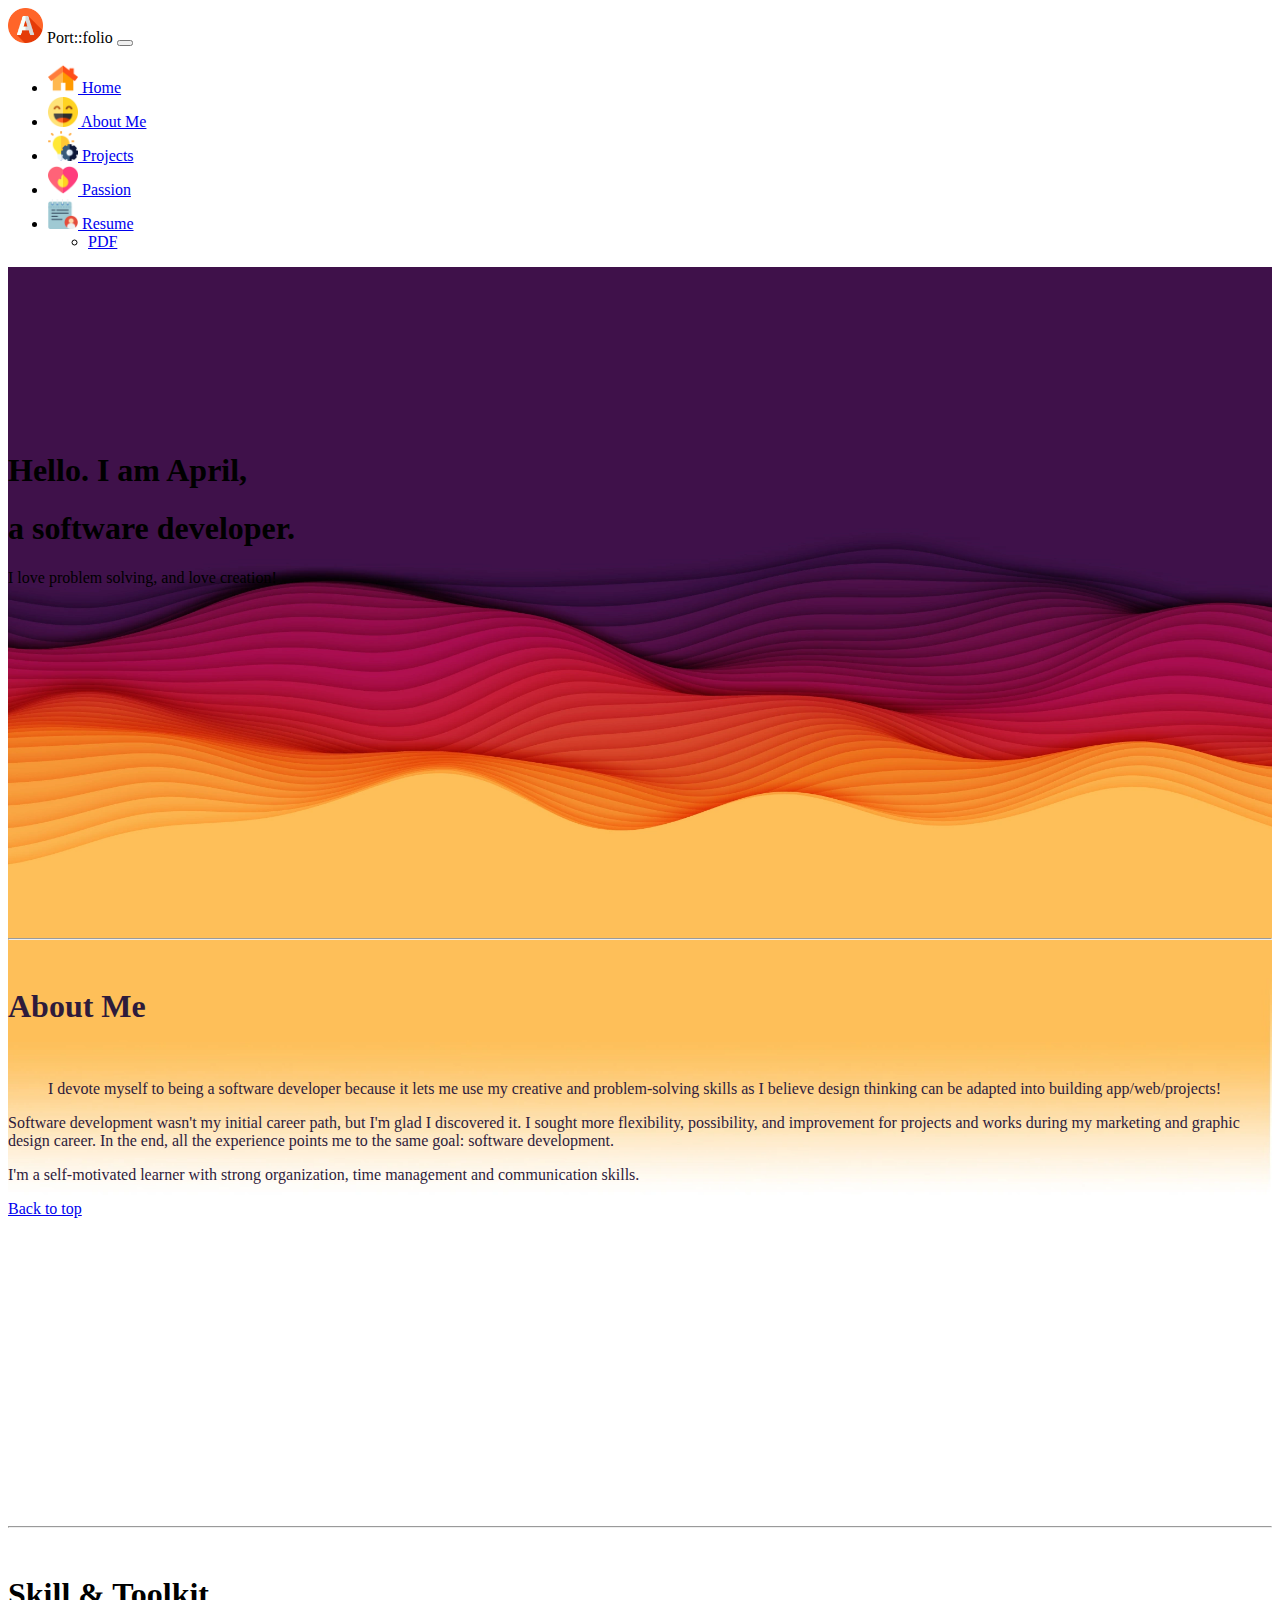
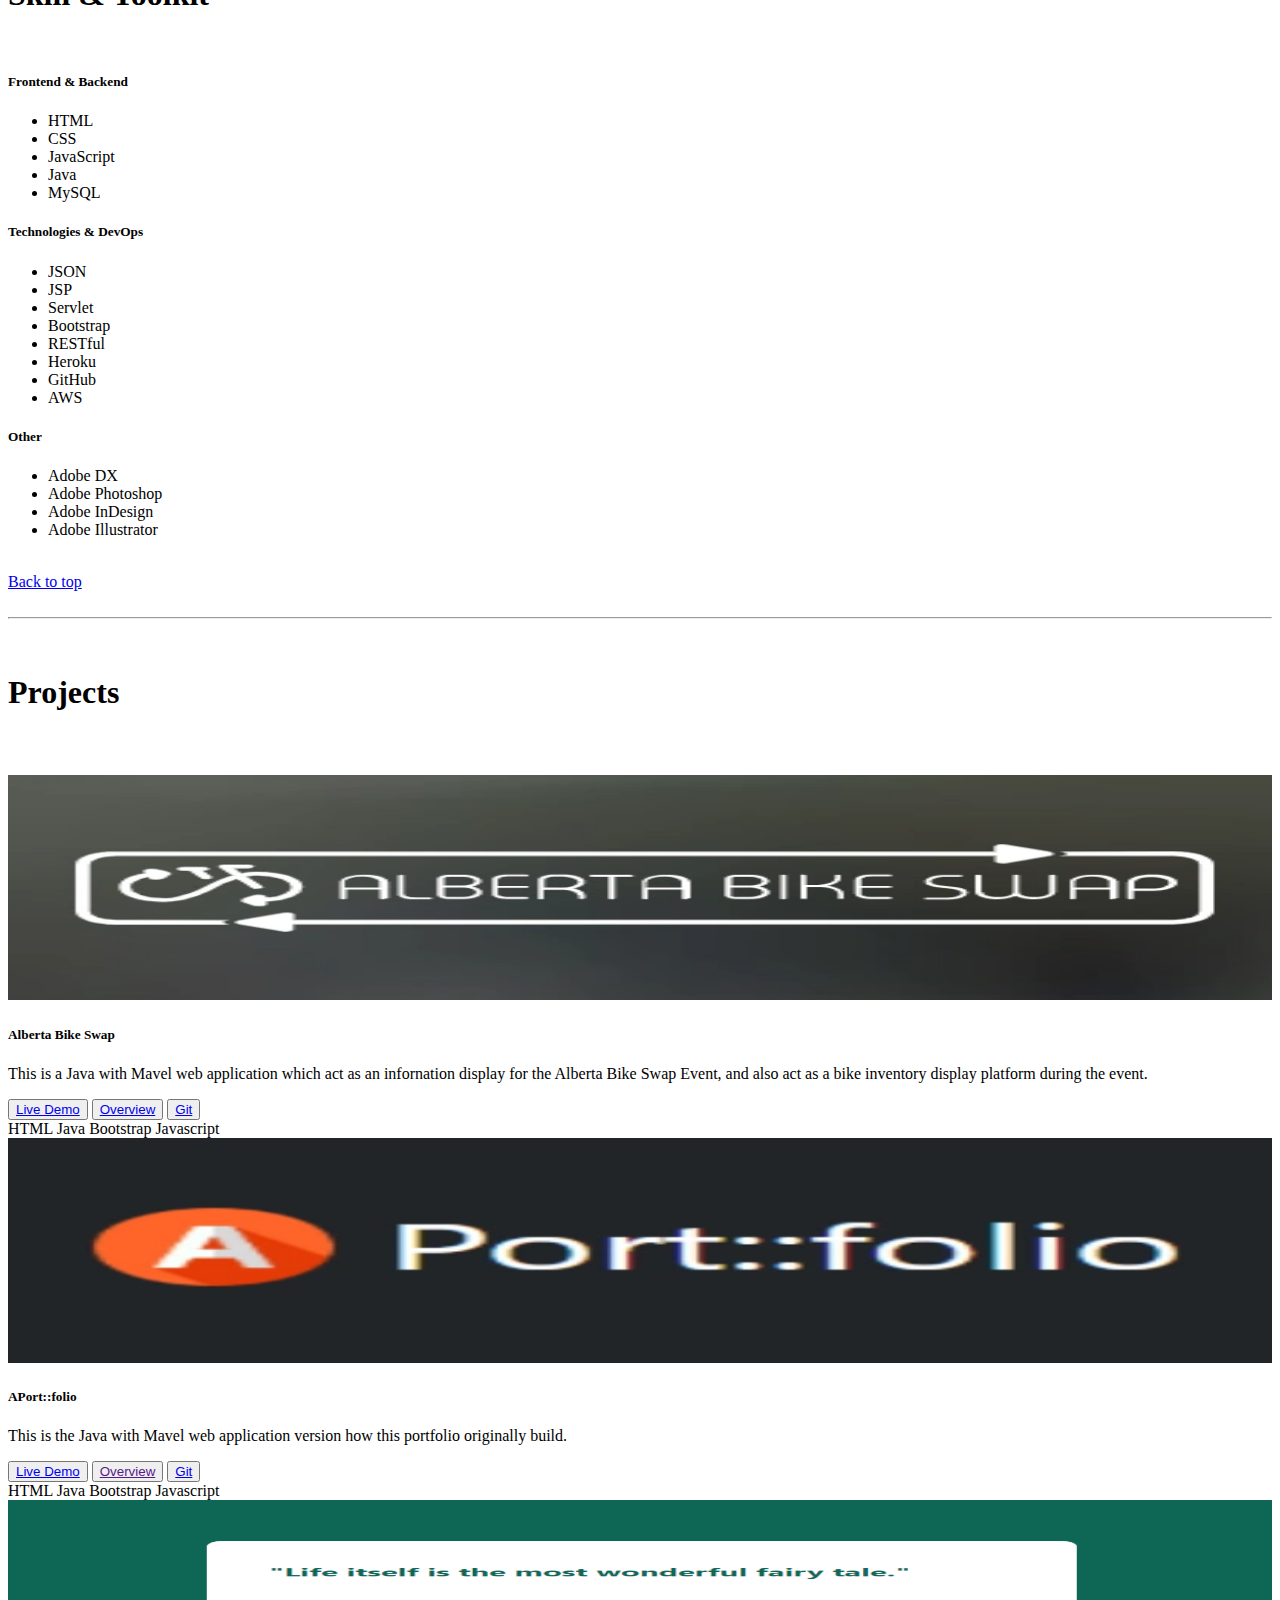
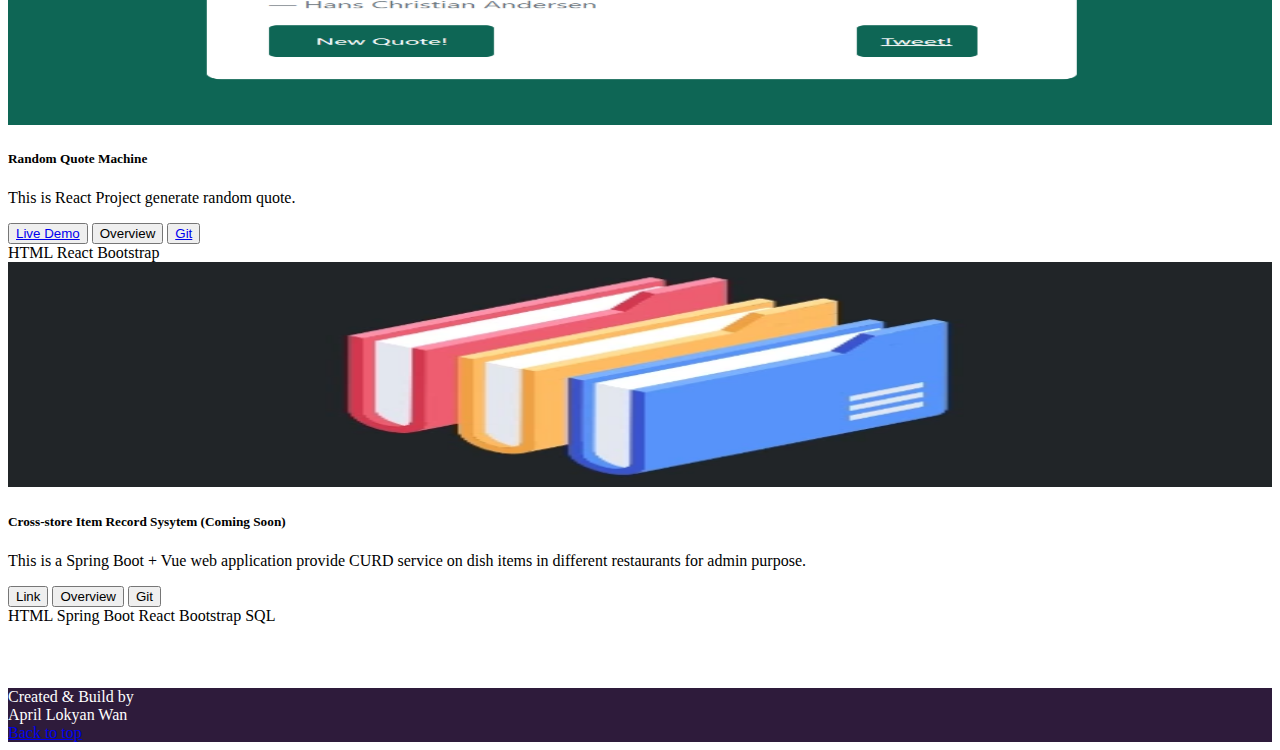
<file: index.html>
<!DOCTYPE html>
<html lang="en">

<head>
    <meta charset="UTF-8">
    <meta name="viewport" content="width=device-width, initial-scale=1">

    <title>APort::folio | April Wan | Software Developer</title>

    <!-- Import local CSS -->
    <link rel="stylesheet" href="css/indexStyle.css" type="text/css">

    <script src="https://ajax.googleapis.com/ajax/libs/jquery/3.4.1/jquery.min.js"></script>
    <script src="js/pageLoader.js"></script>

</head>

<body>

    <!-- Page Header -->
    <header id="header">
    </header>

    <!-- Page Content -->
    <div class="wrapper">
        <div class="page-header" style="height: 600px;">
            <div class="container">
                <br />
                <div class="row">
                    <div class="col-md-8 section1">
                        <h1 class="display-2 fw-normal text-white">Hello. I am April,
                        </h1>
                        <h1 class="display-2 fw-normal text-white">a software
                            developer.</h1>
                        <p class="lead fs-3 fw-normal text-white">I love problem
                            solving, and love creation!</p>

                    </div>
                </div>
            </div>
        </div>

        <!-- About -->
        <div class="aboutme" id="aboutme">
            <div class="container">
                <hr class="featurette-divider">
                <br />
                <div class="row featurette">
                    <div class="col-md-7">
                        <h1 class="featurette-heading display-2 fw-bold">About Me</h1>
                        <br />
                        <blockquote class="blockquote">
                            <p>I devote myself to being a software developer because it
                                lets me use my creative and problem-solving skills as I believe
                                design thinking can be adapted into building app/web/projects!</p>
                        </blockquote>
                        <p class="lead">Software development wasn't my initial career
                            path, but I'm glad I discovered it. I sought more flexibility,
                            possibility, and improvement for projects and works during my
                            marketing and graphic design career. In the end, all the
                            experience points me to the same goal: software development.</p>


                        <p class="lead">I'm a self-motivated learner with strong
                            organization, time management and communication skills.</p>
                    </div>

                </div>

                <div class="col-md-12">
                    <div class="fs-6 fw-bold text-light text-end">
                        <a href="#">Back to top</a><br />
                    </div>
                </div>
                <br />

            </div>
        </div>

        <!-- Skills -->
        <div class="skill" id="Skill">
            <div class="container">
                <hr class="featurette-divider">
                <br />
                <div class="row featurette">
                    <div class="col-md-7">
                        <h1 class="featurette-heading display-2 fw-bold">Skill & Toolkit</h1>
                        <br />

                    </div>
                    <div class="card-group">
                        <div class="card">
                            <div class="card-body">
                                <h5 class="card-title">Frontend & Backend </h5>
                                <ul>
                                    <li class="card-text">HTML</li>
                                    <li class="card-text">CSS</li>
                                    <li class="card-text">JavaScript</li>
                                    <li class="card-text">Java</li>
                                    <li class="card-text">MySQL</li>
                                </ul>
                            </div>
                        </div>
                        <div class="card">
                            <div class="card-body">
                                <h5 class="card-title">Technologies & DevOps</h5>
                                <ul>
                                    <li class="card-text">JSON</li>
                                    <li class="card-text">JSP</li>
                                    <li class="card-text">Servlet</li>
                                    <li class="card-text">Bootstrap</li>
                                    <li class="card-text">RESTful</li>
                                    <li class="card-text">Heroku</li>
                                    <li class="card-text">GitHub</li>
                                    <li class="card-text">AWS</li>
                                </ul>
                            </div>
                        </div>
                        <div class="card">
                            <div class="card-body">
                                <h5 class="card-title">Other</h5>
                                <ul>
                                    <li class="card-text">Adobe DX</li>
                                    <li class="card-text">Adobe Photoshop</li>
                                    <li class="card-text">Adobe InDesign</li>
                                    <li class="card-text">Adobe Illustrator</li>
                                </ul>
                            </div>
                        </div>
                    </div>
                </div>
                <br />
                <div class="col-md-12">
                    <div class="fs-6 fw-bold text-light text-end">
                        <a href="#">Back to top</a><br />
                    </div>
                </div>
                <br />
                <hr class="featurette-divider">
            </div>
        </div>



        <!-- Project -->
        <div class="projects" id="projects">
            <div class="container">
                <div class="row">
                    <div class="col-md-8">
                        <h1 class="display-2 fw-bold text-dark">Projects</h1>
                        <br />
                    </div>
                </div>
                <div class="container">
                    <div class="row row-cols-1 row-cols-sm-2 row-cols-md-3 g-4">
                        <div class="col">
                            <div class="card shadow-sm">
                                <img class="bd-placeholder-img card-img-top" width="100%" height="225"
                                    src="resource/images/ABSlogo.webp">
                                <title>Placeholder</title>
                                <rect width="100%" height="100%" fill="#55595c" />

                                <div class="card-body">
                                    <h5>Alberta Bike Swap</h5>
                                    <p class="card-text">This is a Java with Mavel web application which act as an
                                        infornation display for the Alberta Bike Swap Event,
                                        and also act as a bike inventory display platform during the event. </p>
                                    <div class="d-flex justify-content-between align-items-center">
                                        <div class="btn-group">
                                            <button type="button" class="btn btn-sm btn-outline-secondary">
                                                <a href="https://sampleabs.herokuapp.com/" target="_blank">Live
                                                    Demo</a></button>
                                            <button type="button" class="btn btn-sm btn-outline-secondary">
                                                <a href="projectABS.html">Overview</a></button>
                                            <button type="button" class="btn btn-sm btn-outline-secondary"> <a
                                                    href="https://github.com/aplokwn/ABS2022_June"
                                                    target="_blank">Git</a></button>
                                        </div>
                                    </div>
                                </div>
                                <div class="card-footer">

                                    <span class="badge bg-primary text-wrap">HTML</span>
                                    <span class="badge bg-primary text-wrap">Java</span>
                                    <span class="badge bg-primary text-wrap">Bootstrap</span>
                                    <span class="badge bg-primary text-wrap">Javascript</span>


                                </div>
                            </div>
                        </div>

                        <div class="col">
                            <div class="card shadow-sm">
                                <img class="bd-placeholder-img card-img-top" width="100%" height="225"
                                    src="resource/images/APlogo.webp">
                                <title>Placeholder</title>
                                <rect width="100%" height="100%" fill="#55595c" />

                                <div class="card-body">
                                    <h5>APort::folio </h5>
                                    <p class="card-text">This is the Java with Mavel web application version how this
                                        portfolio originally build. </p>
                                    <div class="d-flex justify-content-between align-items-center">
                                        <div class="btn-group">
                                            <button type="button" class="btn btn-sm btn-outline-secondary">
                                                <a href="https://aplokwn.herokuapp.com/" target="_blank">Live
                                                    Demo</a></button>
                                            <button type="button" class="btn btn-sm btn-outline-secondary">
                                                <a href="">Overview</a></button>
                                            <button type="button" class="btn btn-sm btn-outline-secondary"> <a
                                                    href="https://github.com/aplokwn/aplokwnPersonalPage"
                                                    target="_blank">Git</a></button>
                                        </div>
                                    </div>
                                </div>
                                <div class="card-footer">

                                    <span class="badge bg-primary text-wrap">HTML</span>
                                    <span class="badge bg-primary text-wrap">Java</span>
                                    <span class="badge bg-primary text-wrap">Bootstrap</span>
                                    <span class="badge bg-primary text-wrap">Javascript</span>


                                </div>
                            </div>
                        </div>
                        <div class="col">
                            <div class="card shadow-sm">
                                <img class="bd-placeholder-img card-img-top" width="100%" height="225"
                                    src="resource/images/reactRandom.png">
                                <title>Placeholder</title>
                                <rect width="100%" height="100%" fill="#55595c" />


                                <div class="card-body">
                                    <h5>Random Quote Machine</h5>
                                    <p class="card-text">This is React Project generate random quote. </p>
                                    <div class="d-flex justify-content-between align-items-center">
                                        <div class="btn-group">
                                            <button type="button" class="btn btn-sm btn-outline-secondary">
                                                <a href="https://codepen.io/aplokwn/pen/BaxePQW" target="_blank">Live
                                                    Demo</a>
                                            </button>
                                            <button type="button"
                                                class="btn btn-sm btn-outline-secondary">Overview</button>
                                            <button type="button" class="btn btn-sm btn-outline-secondary"><a
                                                    href="https://github.com/aplokwn/random-quote" target="_blank">
                                                    Git</a></button>
                                        </div>
                                    </div>
                                </div>
                                <div class="card-footer">
                                    <span class="badge bg-primary text-wrap">HTML</span>
                                    <span class="badge bg-primary text-wrap">React</span>
                                    <span class="badge bg-primary text-wrap">Bootstrap</span>
                                </div>
                            </div>
                        </div>

                        <div class="col">
                            <div class="card shadow-sm">
                                <img class="bd-placeholder-img card-img-top" width="100%" height="225"
                                    src="resource/images/TOAlogo.webp">
                                <title>Placeholder</title>
                                <rect width="100%" height="100%" fill="#55595c" />


                                <div class="card-body">
                                    <h5>Cross-store Item Record Sysytem (Coming Soon)</h5>
                                    <p class="card-text">This is a Spring Boot + Vue web application provide CURD
                                        service on dish items in different restaurants for admin purpose. </p>
                                    <div class="d-flex justify-content-between align-items-center">
                                        <div class="btn-group">
                                            <button type="button" class="btn btn-sm btn-outline-secondary">Link</button>
                                            <button type="button"
                                                class="btn btn-sm btn-outline-secondary">Overview</button>
                                            <button type="button" class="btn btn-sm btn-outline-secondary">Git</button>
                                        </div>
                                    </div>
                                </div>
                                <div class="card-footer">
                                    <span class="badge bg-primary text-wrap">HTML</span>
                                    <span class="badge bg-primary text-wrap">Spring Boot</span>
                                    <span class="badge bg-primary text-wrap">React</span>
                                    <span class="badge bg-primary text-wrap">Bootstrap</span>
                                    <span class="badge bg-primary text-wrap">SQL</span>
                                </div>
                            </div>
                        </div>




                    </div>

                </div>
            </div>

        </div>


    </div>
    <footer id="footer">

    </footer>



</body>

</html>
</file>
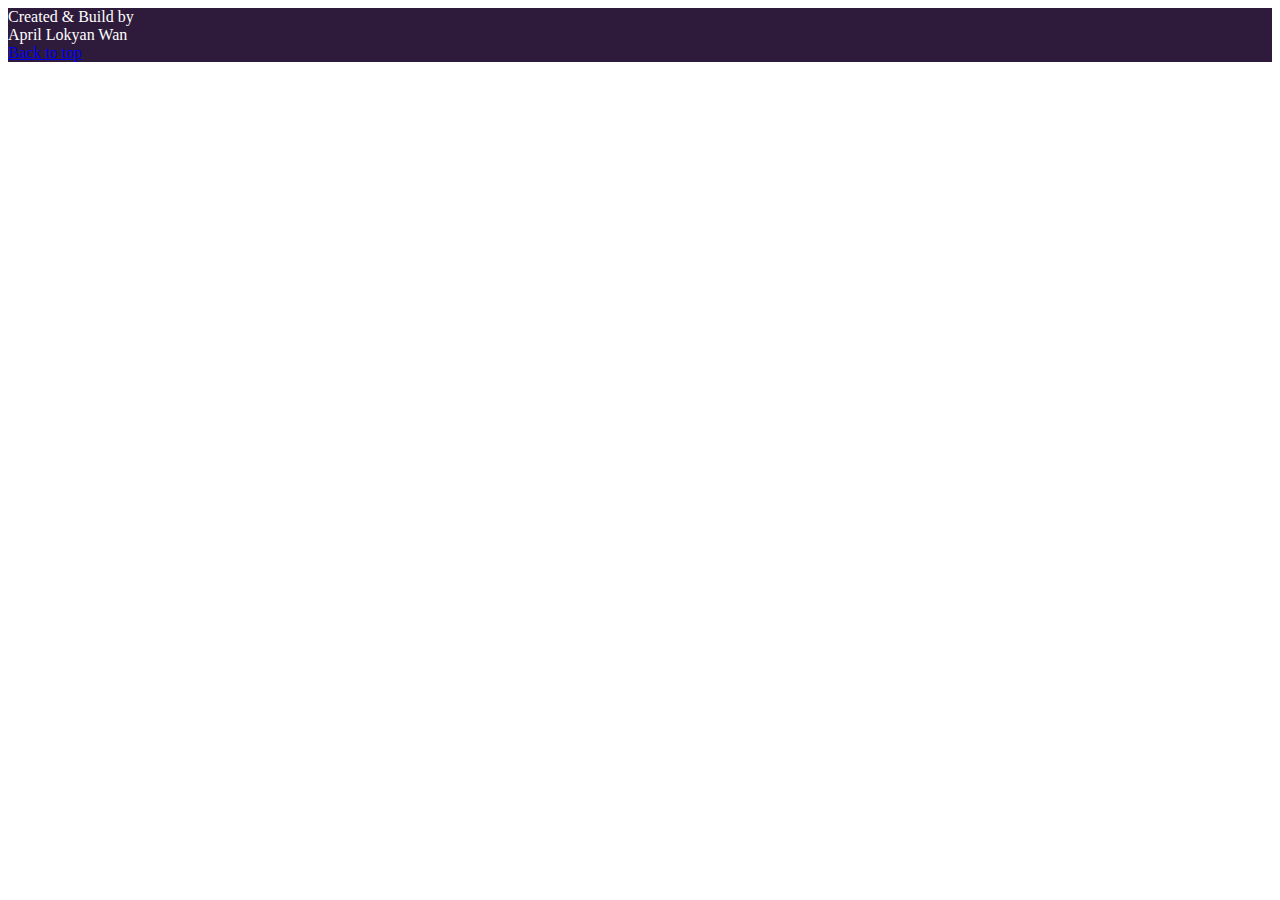
<file: footer.html>
<!DOCTYPE html>
<html lang="en">
<head>

    <!-- Import local CSS -->
    <link rel="stylesheet" href="css/footerStyle.css" type="text/css"></link>

    <!-- Import bootstrap Css -->
    <link href="https://cdn.jsdelivr.net/npm/bootstrap@5.2.0-beta1/dist/css/bootstrap.min.css"
          rel="stylesheet"
          integrity="sha384-0evHe/X+R7YkIZDRvuzKMRqM+OrBnVFBL6DOitfPri4tjfHxaWutUpFmBp4vmVor"
          crossorigin="anonymous">

</head>

<body>
<script
        src="https://cdn.jsdelivr.net/npm/@popperjs/core@2.11.5/dist/umd/popper.min.js"
        integrity="sha384-Xe+8cL9oJa6tN/veChSP7q+mnSPaj5Bcu9mPX5F5xIGE0DVittaqT5lorf0EI7Vk"
        crossorigin="anonymous"></script>

<script
        src="https://cdn.jsdelivr.net/npm/bootstrap@5.2.0-beta1/dist/js/bootstrap.min.js"
        integrity="sha384-kjU+l4N0Yf4ZOJErLsIcvOU2qSb74wXpOhqTvwVx3OElZRweTnQ6d31fXEoRD1Jy"
        crossorigin="anonymous"></script>



<div class="footwrapper">
    <div class="container-fluid mt-3">
        <div class="p-4">
            <div class="row">
                <div class="col-md-8">
                    <div class="fs-6 fw-bold text-light">
                        Created & Build by <br />
                    </div>
                    <div class="fs-5 fw-bold text-light">April Lokyan Wan</div>
                </div>
                <div class="col-sm-2 text-white"></div>
                <div class="col-md-2">
                    <div class="fs-6 fw-bold text-light text-end">
                        <a href="#">Back to top</a><br/>
                    </div>
                </div>
            </div>



        </div>


    </div>
</div>



</body>
</html>
</file>
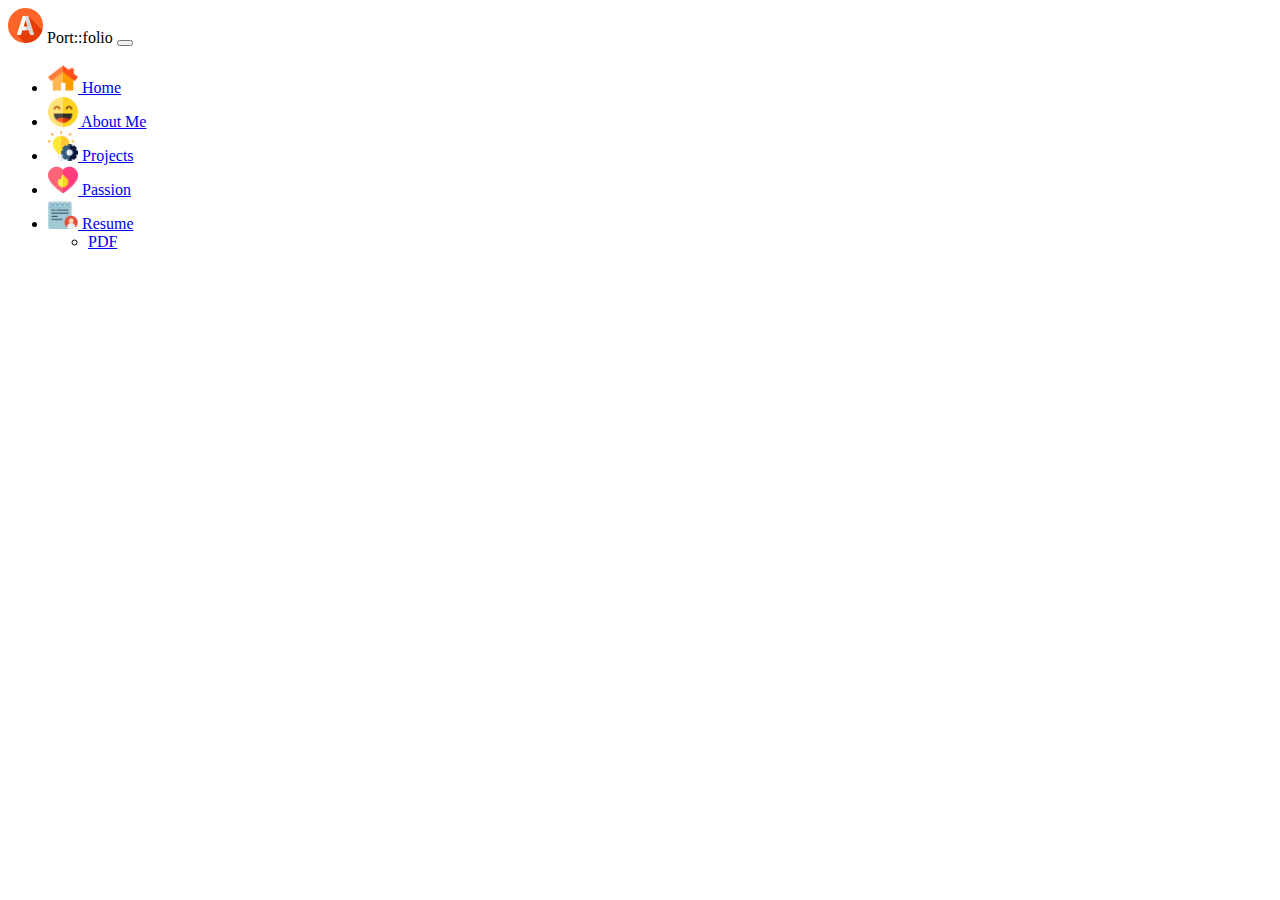
<file: header.html>
<!DOCTYPE html>
<html lang="en">
<head>
    <meta charset="UTF-8">

    <!-- Import bootstrap Css -->
    <link href="https://cdn.jsdelivr.net/npm/bootstrap@5.2.0-beta1/dist/css/bootstrap.min.css"
          rel="stylesheet"
          integrity="sha384-0evHe/X+R7YkIZDRvuzKMRqM+OrBnVFBL6DOitfPri4tjfHxaWutUpFmBp4vmVor"
          crossorigin="anonymous">

</head>

<body>
<!-- Top navigation bar -->

<nav class="navbar navbar-expand-lg navbar-dark bg-dark">
    <div class="container-fluid">
        <a class="navbar-brand mb-1 fs-3">
            <img src="resource/icon/a.png" alt="" width="35" height="35" class="d-inline-block align-text-bottom">
            Port::folio</a>
        <button class="navbar-toggler" type="button"
                data-bs-toggle="collapse" data-bs-target="#navbarNavDropdown"
                aria-controls="navbarNavDropdown" aria-expanded="false"
                aria-label="Toggle navigation">
            <span class="navbar-toggler-icon"></span>
        </button>
        <div class="collapse navbar-collapse" id="navbarNavDropdown">
            <ul class="navbar-nav" id="header">
                <li class="nav-item"><a class="nav-link active mb-1 fs-4"
                                        aria-current="page" href="index.html">
                    <img src="resource/icon/home.png" alt="" width="30" height="30" class="d-inline-block align-text-bottom"> Home</a></li>
                <li class="nav-item"><a class="nav-link  mb-1 fs-4" href="#aboutme">
                    <img src="resource/icon/aboutme.png" alt="" width="30" height="30" class="d-inline-block align-text-bottom"> About Me</a>
                </li>
                <li class="nav-item"><a class="nav-link mb-1 fs-4" href="#projects">
                    <img src="resource/icon/project.png" alt="" width="30" height="30" class="d-inline-block align-text-bottom"> Projects</a>
                </li>
                <li class="nav-item"><a class="nav-link mb-1 fs-4" href="passion.html">
                    <img src="resource/icon/flame.png" alt="" width="30" height="30" class="d-inline-block align-text-bottom"> Passion</a>

                </li>

                <li class="nav-item dropdown">
                    <a class="nav-link dropdown-toggle mb-1 fs-4" href="#"
                       id="navbarDropdownMenuLink" role="button"
                       data-bs-toggle="dropdown" aria-expanded="false">
                        <img src="resource/icon/resume.png" alt="" width="30" height="30" class="d-inline-block align-text-bottom">  Resume
                    </a>
                    <ul class="dropdown-menu" aria-labelledby="navbarDropdownMenuLink">
                        <li><a class="dropdown-item" href="resource/pdf/resume_lywanapril.pdf">PDF</a></li>

                    </ul></li>
            </ul>
        </div>
    </div>
</nav>


</body>
</html>
</file>
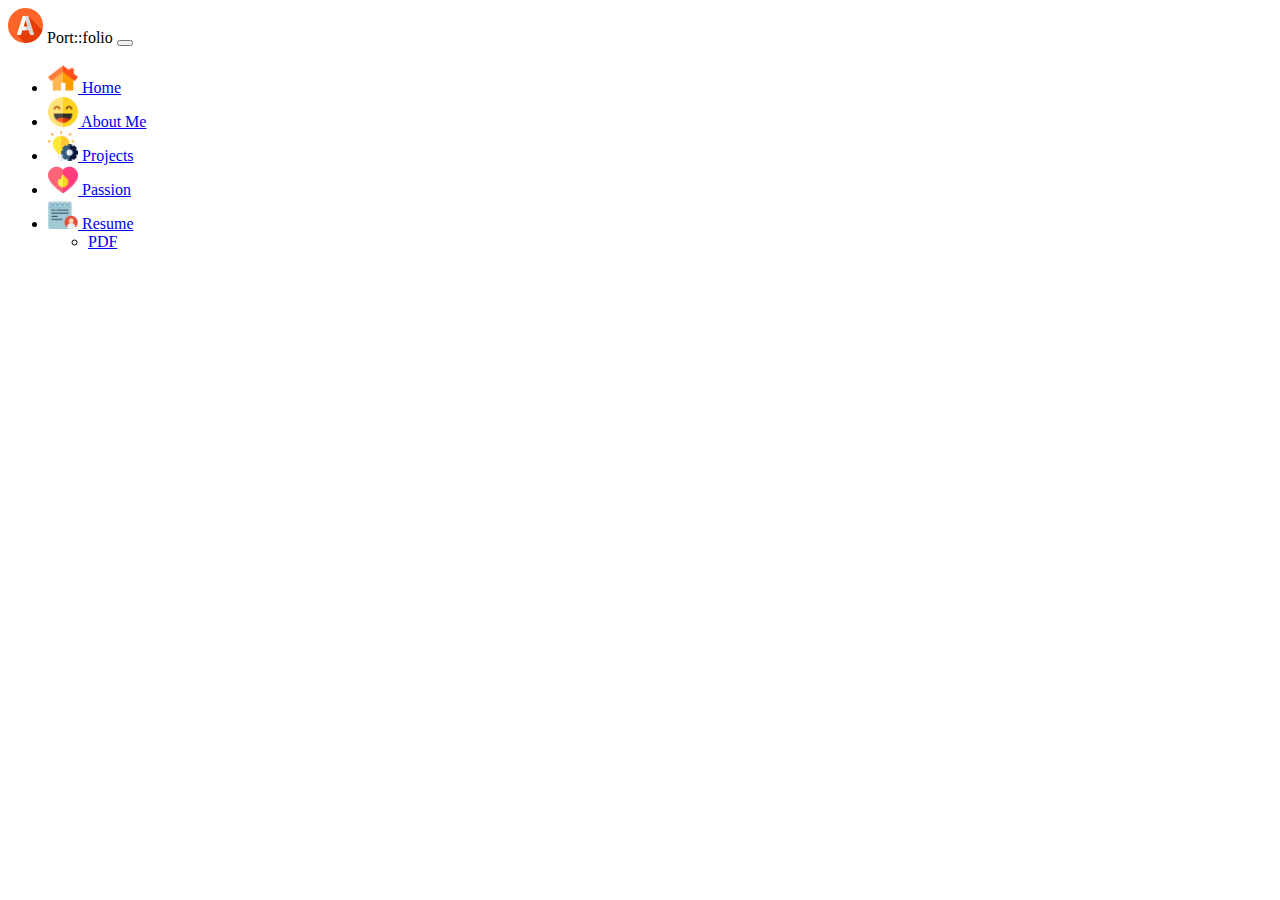
<file: header02.html>
<!DOCTYPE html>
<html lang="en">

<head>
    <meta charset="UTF-8">

    <!-- Import bootstrap Css -->
    <link href="https://cdn.jsdelivr.net/npm/bootstrap@5.2.0-beta1/dist/css/bootstrap.min.css"
          rel="stylesheet"
          integrity="sha384-0evHe/X+R7YkIZDRvuzKMRqM+OrBnVFBL6DOitfPri4tjfHxaWutUpFmBp4vmVor"
          crossorigin="anonymous">

</head>

<body>
<!-- Top navigation bar -->

<nav class="navbar navbar-expand-lg navbar-dark bg-dark">
    <div class="container-fluid">
        <a class="navbar-brand mb-1 fs-3">
            <img src="resource/icon/a.png" alt="" width="35" height="35" class="d-inline-block align-text-bottom">
            Port::folio</a>
        <button class="navbar-toggler" type="button"
                data-bs-toggle="collapse" data-bs-target="#navbarNavDropdown"
                aria-controls="navbarNavDropdown" aria-expanded="false"
                aria-label="Toggle navigation">
            <span class="navbar-toggler-icon"></span>
        </button>
        <div class="collapse navbar-collapse" id="navbarNavDropdown">
            <ul class="navbar-nav">
                <li class="nav-item"><a class="nav-link active mb-1 fs-4"
                                        aria-current="page" href="index.html">
                    <img src="resource/icon/home.png" alt="" width="30" height="30" class="d-inline-block align-text-bottom"> Home</a></li>
                <li class="nav-item"><a class="nav-link  mb-1 fs-4" href="index.html#aboutme">
                    <img src="resource/icon/aboutme.png" alt="" width="30" height="30" class="d-inline-block align-text-bottom"> About Me</a>
                </li>
                <li class="nav-item"><a class="nav-link mb-1 fs-4" href="index.html#projects">
                    <img src="resource/icon/project.png" alt="" width="30" height="30" class="d-inline-block align-text-bottom"> Projects</a>
                </li>
                <li class="nav-item"><a class="nav-link mb-1 fs-4" href="passion.html">
                    <img src="resource/icon/flame.png" alt="" width="30" height="30" class="d-inline-block align-text-bottom"> Passion</a>

                </li>

                <li class="nav-item dropdown">
                    <a class="nav-link dropdown-toggle mb-1 fs-4" href="#"
                       id="navbarDropdownMenuLink" role="button"
                       data-bs-toggle="dropdown" aria-expanded="false">
                        <img src="resource/icon/resume.png" alt="" width="30" height="30" class="d-inline-block align-text-bottom">  Resume
                    </a>
                    <ul class="dropdown-menu" aria-labelledby="navbarDropdownMenuLink">
                        <li><a class="dropdown-item" href="resource/pdf/resume_lywanapril.pdf">PDF</a></li>

                    </ul></li>
            </ul>
        </div>
    </div>
</nav>


</body>
</html>
</file>
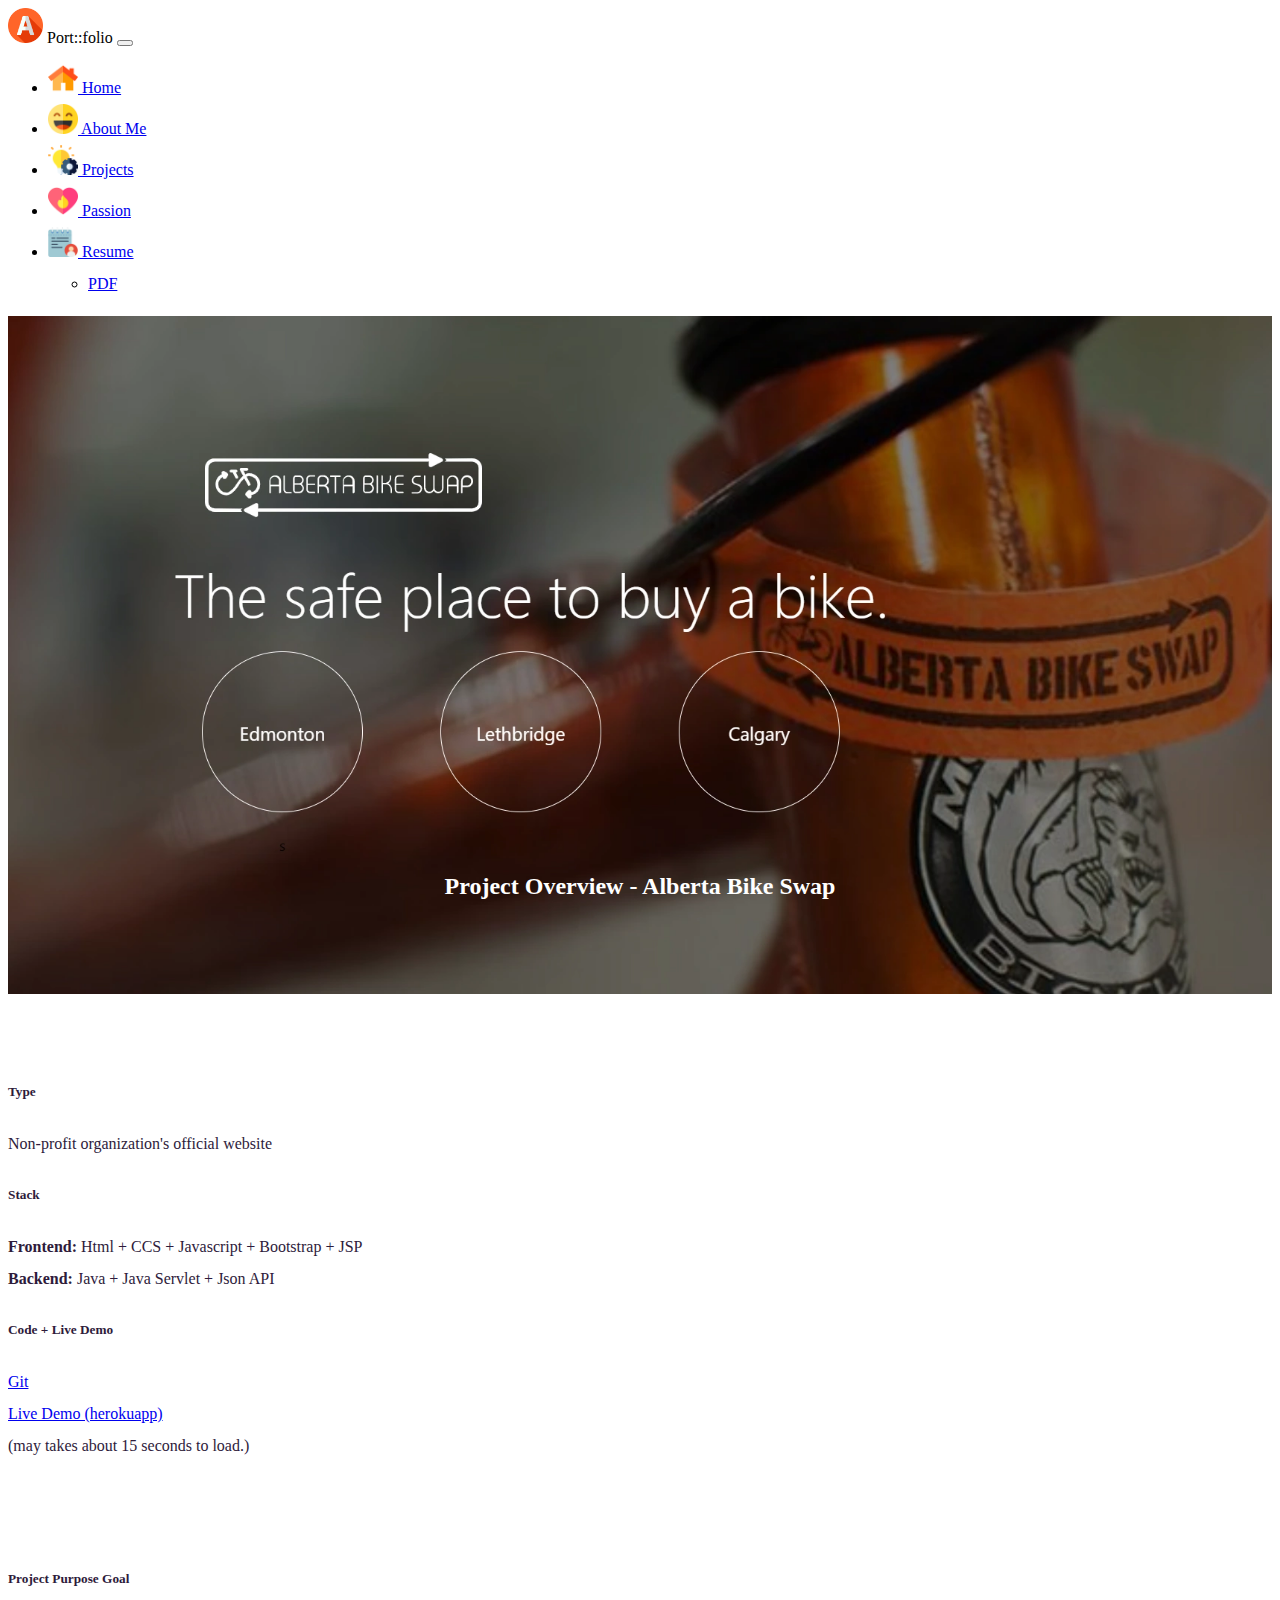
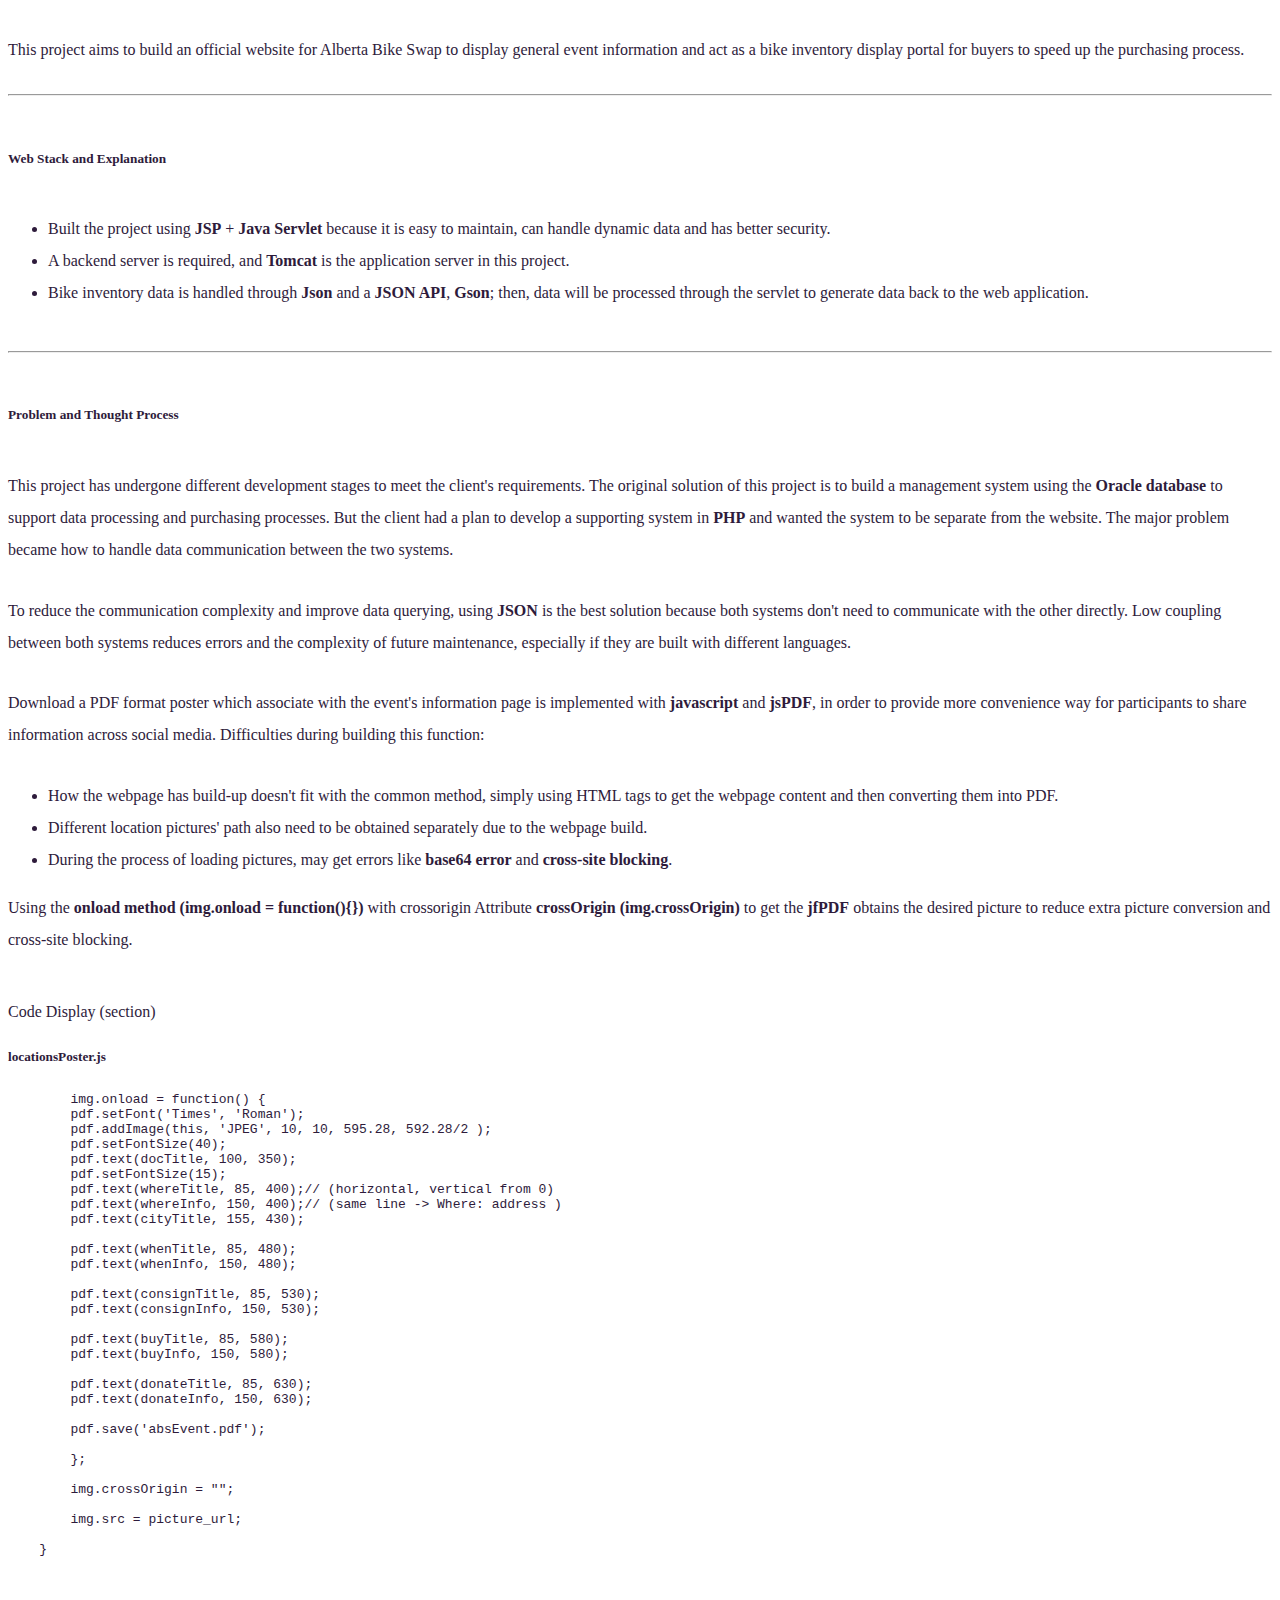
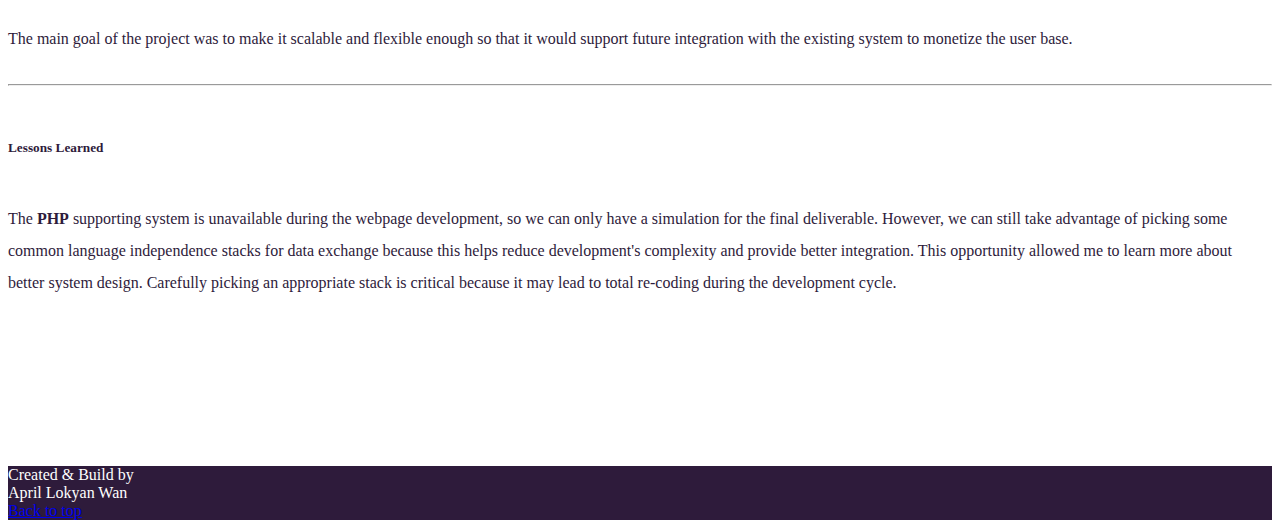
<file: projectABS.html>
<!DOCTYPE html>
<html lang="en">

<head>
    <meta charset="UTF-8">
    <meta name="viewport" content="width=device-width, initial-scale=1">

    <title>APort::folio | Project Summary, Alberta Bike Swap</title>

    <!-- Import local CSS -->
    <link rel="stylesheet" href="css/projectABSstyle.css" type="text/css">
    <script src="https://ajax.googleapis.com/ajax/libs/jquery/3.4.1/jquery.min.js"></script>
    <script src="js/pageLoader.js"></script>

</head>
<body>
<header id="header">
</header>

<div class="wrapper">

    <div class="page-header">
        <div class="container">
            <div class="header-caption">
                <h2> Project Overview - Alberta Bike Swap </h2>
            </div>
        </div>


    </div>

    <div class="summary" id="summary">
        <div class="container">
            <div class="stacklist text-center">
                <div class="card-group">
                    <div class="card">
                        <div class="card-body">
                            <h5 class="card-title">Type</h5>
                            <p class="card-text"> Non-profit organization's official website </p>
                        </div>
                    </div>
                    <div class="card">
                        <div class="card-body">
                            <h5 class="card-title">Stack</h5>
                            <p class="card-text"><b>Frontend:</b> Html + CCS + Javascript + Bootstrap + JSP <br/>
                                <b>Backend:</b> Java + Java Servlet + Json API
                            </p>
                        </div>
                    </div>
                    <div class="card">
                        <div class="card-body">
                            <h5 class="card-title">Code + Live Demo</h5>
                            <li class="list-group-item"><a href="https://github.com/aplokwn/ABS2022_June"
                                                           target="_blank">Git</a></li>
                            <li class="list-group-item"><a href="https://sampleabs.herokuapp.com/" target="_blank">Live
                                Demo (herokuapp)</a> <br/>(may takes about 15 seconds to load.)
                            </li>
                        </div>
                    </div>
                </div>
            </div>
        </div>

        <div class="container">
            <div class="content">
                <h5 class="featurette-heading display-6 fw-bold subtitle"> Project Purpose Goal</h5>

                <p class="subcontent">This project aims to build an official website for Alberta Bike Swap to display
                    general event information and act as a bike
                    inventory display portal for buyers to speed up the purchasing process.</p>

                <hr class="featurette-divider">

            </div>


            <div class="content">
                <h5 class="featurette-heading display-6 fw-bold subtitle"> Web Stack and Explanation </h5>
                <ul>
                    <li> Built the project using <b>JSP</b> + <b>Java Servlet</b> because it is easy to maintain, can
                        handle dynamic data and has better security.
                    </li>
                    <li>A backend server is required, and <b>Tomcat</b> is the application server in this project.
                    </li>
                    <li>Bike inventory data is handled through <b>Json</b> and a <b>JSON API</b>, <b>Gson</b>; then,
                        data will be processed through the servlet to generate data back to the web application.
                    </li>
                </ul>
                <br/>


                <hr class="featurette-divider">
            </div>

            <div class="content">
                <h5 class="featurette-heading display-6 fw-bold subtitle"> Problem and Thought Process</h5>

                <p class="subcontent">This project has undergone different development stages to meet the client's
                    requirements. The original solution of this project is to build a management system using the <b>Oracle
                        database</b> to support data processing and purchasing processes.
                    But the client had a plan to develop a supporting system in <b>PHP</b> and wanted the system to be
                    separate from the website. The major problem became how to handle data communication between the two
                    systems.</p>
                <p class="subcontent">To reduce the communication complexity and improve data querying, using
                    <b>JSON</b> is the best solution because both systems don't need to communicate with the other
                    directly.
                    Low coupling between both systems reduces errors and the complexity of future maintenance,
                    especially if they are built with different languages.</p>

                <p class="subcontent">Download a PDF format poster which associate with the event's information page is
                    implemented with <b>javascript</b> and <b>jsPDF</b>, in order to provide more convenience way for
                    participants to share information across social media.
                    Difficulties during building this function:</p>
                <ul>
                    <li>
                        How the webpage has build-up doesn't fit with the common method, simply using HTML tags to get
                        the webpage content and then converting them into PDF.
                    </li>
                    <li>
                        Different location pictures' path also need to be obtained separately due to the webpage build.
                    </li>
                    <li>
                        During the process of loading pictures, may get errors like <b>base64 error</b> and <b>cross-site
                        blocking</b>.
                    </li>
                </ul>
                <p class="subcontent">Using the <b>onload method (img.onload = function(){})</b> with crossorigin Attribute
                    <b>crossOrigin (img.crossOrigin)</b> to get the <b>jfPDF</b> obtains the desired picture to reduce extra picture
                    conversion and cross-site blocking. </p>


                <div class="displaybox">
                    <div class="card text-white bg-dark mb-3">
                        <div class="card-header">
                            Code Display (section)
                        </div>
                        <div class="card-body">
                            <h5 class="card-title">locationsPoster.js </h5>
                            <p class="card-text">
                            <pre>
        img.onload = function() {
        pdf.setFont('Times', 'Roman');
        pdf.addImage(this, 'JPEG', 10, 10, 595.28, 592.28/2 );
        pdf.setFontSize(40);
        pdf.text(docTitle, 100, 350);
        pdf.setFontSize(15);
        pdf.text(whereTitle, 85, 400);// (horizontal, vertical from 0)
        pdf.text(whereInfo, 150, 400);// (same line -> Where: address )
        pdf.text(cityTitle, 155, 430);

        pdf.text(whenTitle, 85, 480);
        pdf.text(whenInfo, 150, 480);

        pdf.text(consignTitle, 85, 530);
        pdf.text(consignInfo, 150, 530);

        pdf.text(buyTitle, 85, 580);
        pdf.text(buyInfo, 150, 580);

        pdf.text(donateTitle, 85, 630);
        pdf.text(donateInfo, 150, 630);

        pdf.save('absEvent.pdf');

        };

        img.crossOrigin = "";

        img.src = picture_url;

    }
                    </pre>

                            </p>
                        </div>
                    </div>
                </div>


                <p class="subcontent">The main goal of the project was to make it scalable and flexible enough so that
                    it would support future integration with the existing system to monetize the user base.</p>

                <hr class="featurette-divider">

            </div>


            <div class="content">
                <h5 class="featurette-heading display-6 fw-bold subtitle">Lessons Learned</h5>
                <p class="subcontent">The <b>PHP</b> supporting system is unavailable during the webpage development, so
                    we can only have a simulation for the final deliverable.
                    However, we can still take advantage of picking some common language independence stacks for data
                    exchange because this helps reduce development's complexity and provide better integration.
                    This opportunity allowed me to learn more about better system design. Carefully picking an
                    appropriate stack is critical because it may lead to total re-coding during the development cycle.
                </p>
            </div>

        </div>
    </div>
</div>

<footer id="footer">
</footer>

</body>
</html>
</file>
<file: css/indexStyle.css>
@charset "ISO-8859-1";

body {
    background-color: white;
    overflow:auto;
}

.wrapper {
    position: relative;
    padding: 0px 0px 5%
}

.page-header{
    background-image: url("../resource/images/bg03.webp");
    background-position: center;
    background-repeat: no-repeat;
    background-size: cover;
    max-width: 100%;
    padding-bottom: 3%;

}

.section1 {
    position: relative;
    top: 120px;

}

.aboutme{
    background-image: url("../resource/images/bg02.webp");
    background-position: top 500px;
    background-repeat: no-repeat;
    background-size: cover;
    color: #2e1b3b;
    min-height: 550px;
    max-width: 100%;
    padding-bottom: 3%;
}


.project{
    background-repeat: no-repeat;
    background-size: cover;
    color: #2e1b3b;
    min-height: 600px;
    max-width: 100%;
}

.container{
    padding-top: 2%;
}
</file>
<file: css/footerStyle.css>
.footwrapper {
    background-color: #2e1b3b;
    color: white;
}
</file>
<file: css/projectABSstyle.css>
body {
    background-color: white;
    overflow:auto;
}

.wrapper {
    position: relative;
    padding: 0px 0px 5%
}



.page-header{
    background-image: url("../resource/images/ABS_pic.webp");
    background-position: center;
    background-repeat: no-repeat;
    background-size: cover;
    max-width: 100%;
    height: 40rem;
    padding-bottom: 3%;

}

@media only screen and (max-width: 600px) {
    .page-header {
        background-image: url("../resource/images/ABS_small.webp");
        background-position: center;
    }
}

.header-caption {
    color:white;
    text-align: center;
    position:relative;
    top: 32rem;

}


.summary{
    background-position: top 500px;
    background-repeat: no-repeat;
    background-size: cover;
    color: #2e1b3b;
    min-height: 550px;
    max-width: 100%;
    padding-bottom: 3%;

}

.content{
    padding-top: 1.5%;

}

.displaybox{
    padding-top: 1.5%;
    padding-bottom: 1.5%;
}

.stacklist{
    padding-top: 3%;
}

.subtitle{
    padding-bottom: 1.5%;
}

.subcontent{
    padding-bottom: 1%;
}



.container{
    padding-top: 2%;
    padding-bottom: 3%;
}


p, li{
 font-size: 16px;
    line-height: 2;

}

h5{
    line-height: 2;
}
</file>
